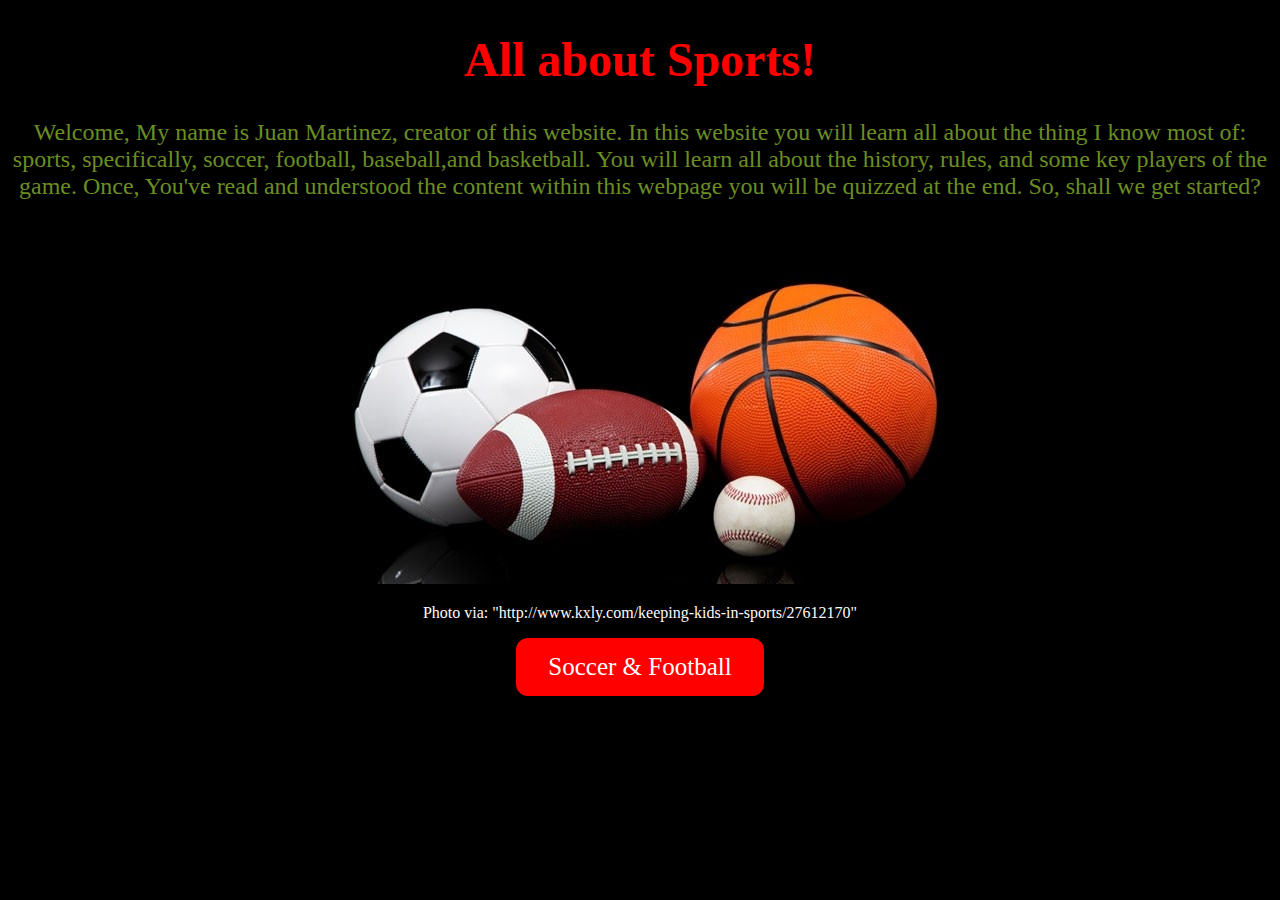
<file: index.html>
<!DOCTYPE html>
<!-- Juan Martinez-->
<html>
  <head>
    <link rel="stylesheet" type="text/css" href="project3.css"/>
      <script type="text/javascript" src="Project3.js"></script>
  </head>
        <body lang"en-US" class="background" >
            <center><h1> All about Sports!  </h1></center>
              <div class="p1">
                <P><center>Welcome, My name is Juan Martinez, creator of this website. In this website you will learn all about
                the thing I know most of: sports, specifically, soccer, football, baseball,and basketball. You
                will learn all about the history, rules, and some key players of the game. Once, You've read and understood
                the content within this webpage you will be quizzed at the end. So, shall we get started?</center> </p>
              </div>
            <center><img src="balls.jpg"><center>
          <div class="Photo">
          <p> Photo via: "http://www.kxly.com/keeping-kids-in-sports/27612170"</p>
        </div>
        <center><a class="link" href="p2p3.html"> Soccer &#38 Football</a> </center>
      </body>
</html>
</file>
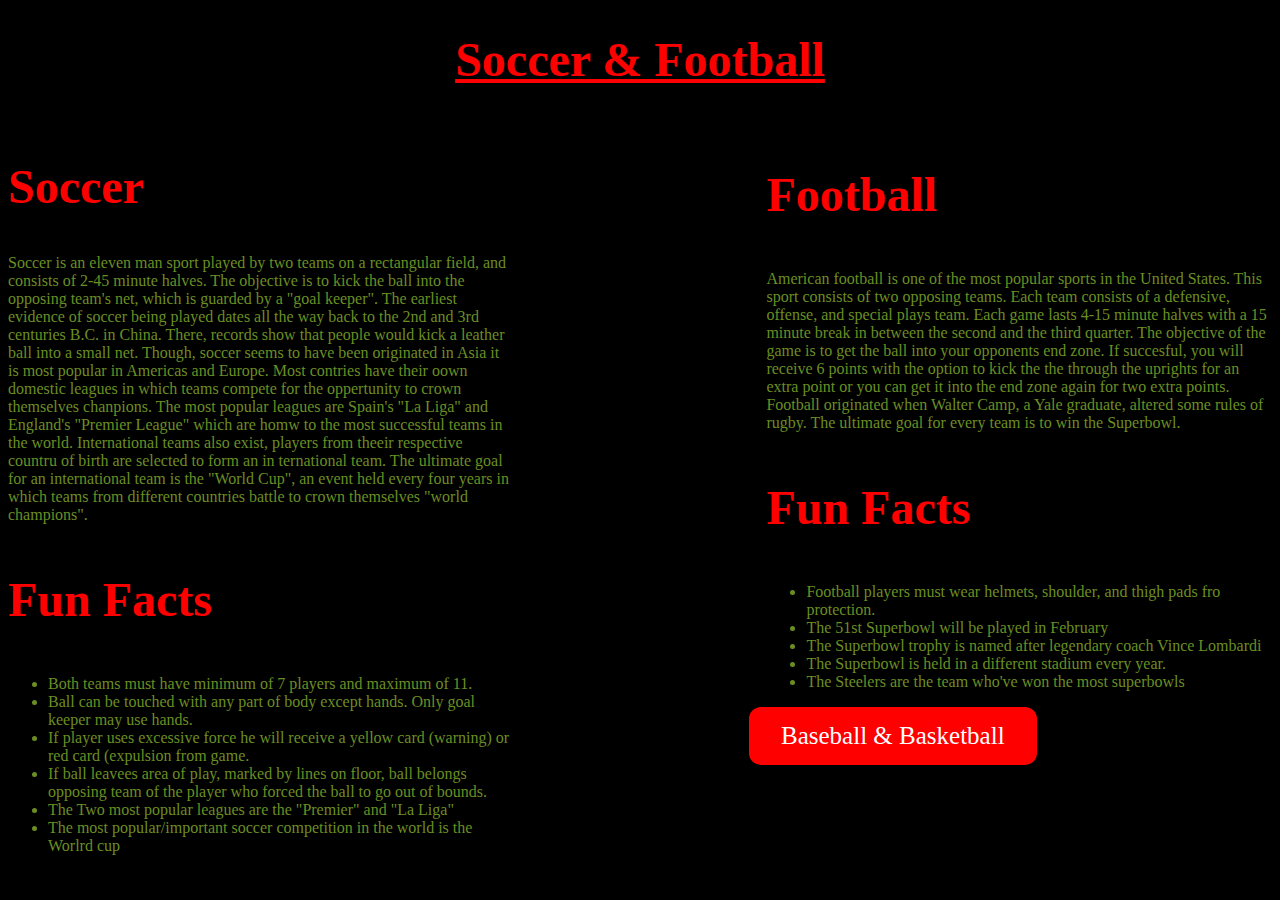
<file: p2p3.html>
<!DOCTYPE html>
<!-- Juan Martinez-->
<html>
  <head>
    <link rel="stylesheet" type="text/css" href="project3.css"/>
      <script type="text/javascript" src="Project3.js"></script>
  </head>
        <body lang"en-US" class="background" >
            <center><h1><u> Soccer &#38 Football  </u></h1></center>
        <div class="p2">
          <h2>Soccer</h2>
            <P> Soccer is an eleven man sport played by two teams on a rectangular field, and consists of 2-45 minute halves.
              The objective is to kick the ball into the opposing team's net, which is guarded by a "goal keeper".
              The earliest evidence of soccer being played dates all the way back to the 2nd and 3rd centuries B.C. in China.
              There, records show that people would kick a leather ball into a small net. Though, soccer seems to have been
              originated in Asia it is most popular in Americas and Europe. Most contries have their oown domestic
              leagues in which teams compete for the oppertunity to crown themselves chanpions. The most popular leagues
              are Spain's "La Liga" and England's "Premier League" which are homw to the most successful teams in the world.
              International teams also exist, players from theeir respective countru of birth are selected to form an
              in ternational team. The ultimate goal for an international team is the "World Cup", an event held every
              four years in which teams from different countries battle to crown themselves "world champions".
          </P>
          <h3>Fun Facts</h3>
          <ul>
            <li>Both teams must have minimum of 7 players and maximum of 11.</li>
            <li>Ball can be touched with any part of body except hands. Only goal keeper may use hands.</li>
            <li>If player uses excessive force he will receive a yellow card (warning) or red card (expulsion from game.</li>
            <li>If ball leavees area of play, marked by lines on floor, ball belongs opposing team of the player who
            forced the ball to go out of bounds.</li>
            <li>The Two most popular leagues are the "Premier" and "La Liga"</li>
            <li>The most popular/important soccer competition in the world is the Worlrd cup</li>
          </ul>
          </div>
          <div class="p3">
            <h3>Football</h3>
              <p>American football is one of the most popular sports in the United States. This sport consists of two opposing teams.
              Each team consists of a defensive, offense, and special plays team. Each game lasts 4-15 minute halves with a 15 minute
              break in between the second and the third quarter. The objective of the game is to get the ball into your opponents end
              zone. If succesful, you will receive 6 points with the option to kick the the through the uprights for an  extra point
              or you can get it into the end zone again for two extra points. Football originated when Walter Camp, a Yale graduate,
              altered some rules of rugby. The ultimate goal for every team is to win the Superbowl.  </P>
            <h3>Fun Facts</h3>
            <ul>
              <li>Football players must wear helmets, shoulder, and thigh pads fro protection.</li>
              <li>The 51st Superbowl will be played in February</li>
              <li>The Superbowl trophy is named after legendary coach Vince Lombardi</li>
              <li>The Superbowl is held in a different stadium every year.</li>
              <li>The Steelers are the team who've won the most superbowls</li>
            </ul>
          </div>
        <div>
          <center><a class="link" href="p3p3.html"> Baseball &#38 Basketball</a> </center>
        </div>
      </body>
</html>
</file>
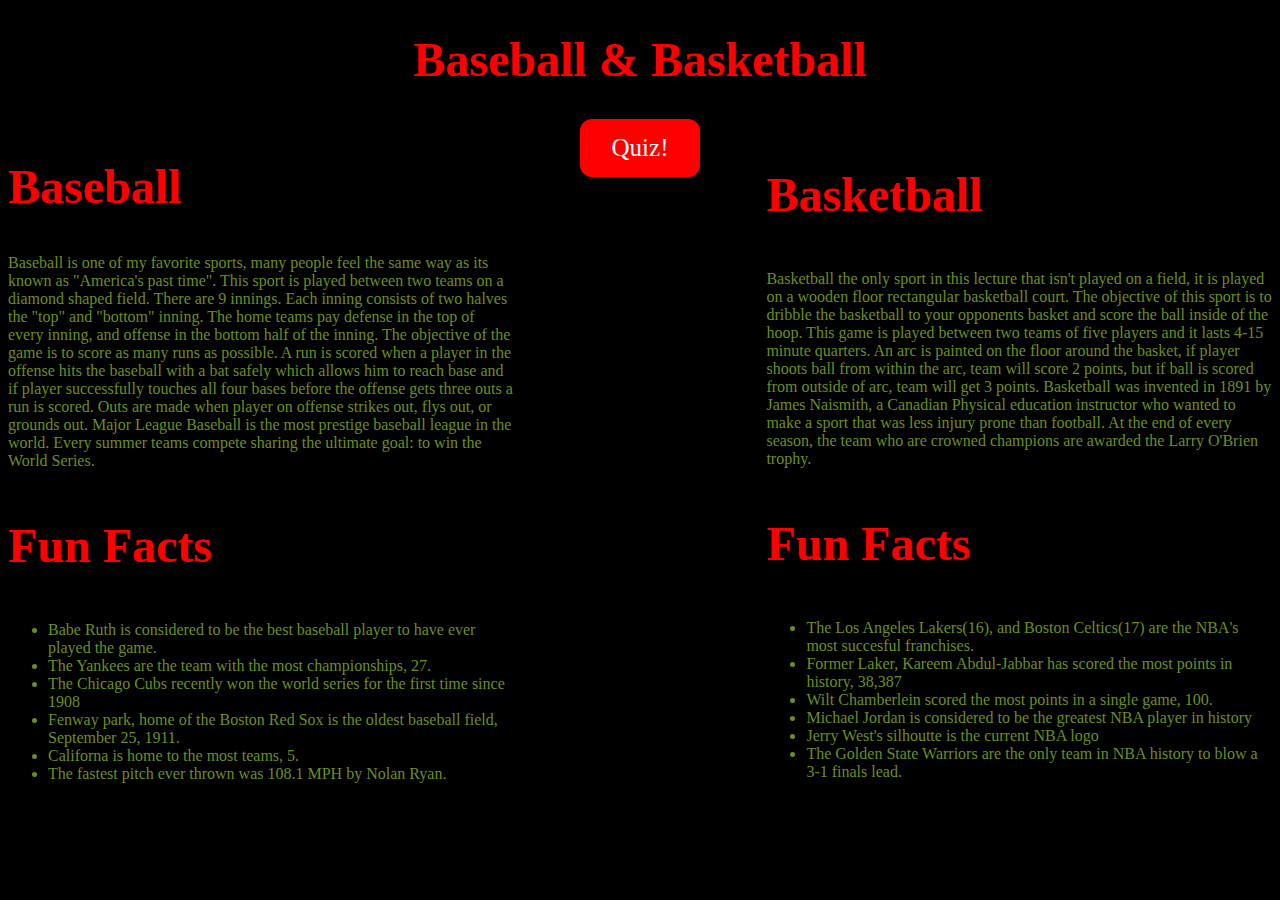
<file: p3p3.html>
<!-- Juan Martinez-->
<!DOCTYPE html>
<html>
  <head>
    <link rel="stylesheet" type="text/css" href="project3.css"/>
      <script type="text/javascript" src="Project3.js"></script>
  </head>
        <body lang"en-US" class="background" >
            <center><h1> Baseball &#38 Basketball  </h1></center>
        <div class="p2">
          <h2>Baseball</h2>
          <p> Baseball is one of my favorite sports, many people feel the same way as its known as "America's past time".
          This sport is played between two teams on a diamond shaped field. There are 9 innings. Each inning consists
          of two halves the "top" and "bottom" inning. The home teams pay defense in the top of every inning, and offense
          in the bottom half of the inning. The objective of the game is to score as many runs as possible. A run is
          scored when a player in the offense hits the baseball with a bat safely which allows him to reach base and
          if player successfully touches all four bases before the offense gets three outs a run is scored. Outs are made when
          player on offense strikes out, flys out, or grounds out.  Major League Baseball is the most prestige baseball
          league in the world. Every summer teams compete sharing the ultimate goal: to win the World Series.
          </p>
          <h3>Fun Facts</h3>
          <ul>
            <li>Babe Ruth is considered to be the best baseball player to have ever played the game.</li>
            <li>The Yankees are the team with the most championships, 27.</li>
            <li>The Chicago Cubs recently won the world series for the first time since 1908</li>
            <li>Fenway park, home of the Boston Red Sox is the oldest baseball field, September 25, 1911.</li>
            <li>Californa is home to the most teams, 5.</li>
            <li>The fastest pitch ever thrown was 108.1 MPH by Nolan Ryan.</li>
          </ul>
          </div>
          <div class="p3">
            <h3>Basketball</h3>
          <p>Basketball the only sport in this lecture that isn't played on a field, it is played on a wooden floor rectangular
            basketball court. The objective of this sport is to dribble the basketball to your opponents basket and score
            the ball inside of the hoop. This game is played between two teams of five players and it lasts 4-15 minute
            quarters. An arc is painted on the floor around the basket, if player shoots ball from within the arc, team
            will score 2 points, but if ball is scored from outside of arc, team will get 3 points. Basketball was invented
            in 1891 by James Naismith, a Canadian Physical education instructor who wanted to make a sport that was less
            injury prone than football. At the end of every season, the team who are crowned champions are awarded the
            Larry O'Brien trophy.
          </p>
          <h3>Fun Facts</h3>
          <ul>
            <li>The Los Angeles Lakers(16), and Boston Celtics(17) are the NBA's most succesful franchises. </li>
            <li>Former Laker, Kareem Abdul-Jabbar has scored the most points in history, 38,387</li>
            <li>Wilt Chamberlein scored the most points in a single game, 100.</li>
            <li>Michael Jordan is considered to be the greatest NBA player in history</li>
            <li>Jerry West's silhoutte is the current NBA logo</li>
            <li>The Golden State Warriors are the only team in NBA history to blow a 3-1 finals lead.</li>
          </div>
          <center><a class="link" href="quiz.html"> Quiz!</a> </center>
          </body>
</html>
</file>
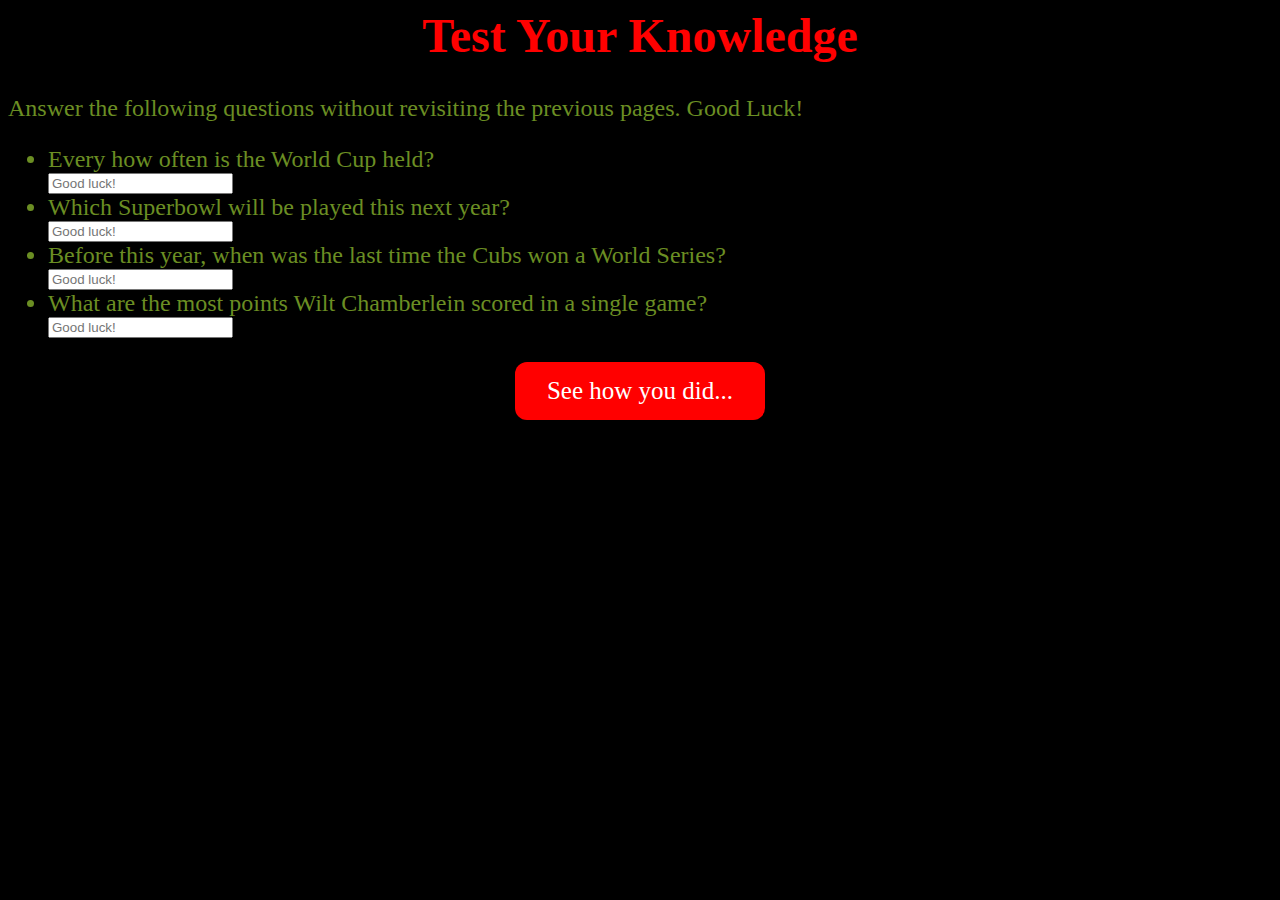
<file: quiz.html>
<!-- Juan Martinez-->
<html>
  <head>
    <link rel="stylesheet" type="text/css" href="project3.css"/>
      <script type="text/javascript" src="Project3.js"></script>
  </head>
        <body lang"en-US" class="background" >
            <center><h1> Test Your Knowledge</h1></center>
            <div class="ul">
            <p> Answer the following questions without revisiting the previous pages. Good Luck!</p>
          </div>
            <ul class="ul">
              <li>Every how often is the World Cup held?
                <div class="row myinput-row">
                      <label for ="answers" class= "col-sm-3 control-label;"></label>
                        <div class="col-sm-2">
                        <input type="text" id="Q1" class="form-control input-md"
                        placeholder ="Good luck!" onchange="test();"/>
                    <span id="Correct" class="control-label hidden message">
                  </span>
                </div>
              </li>
              <li>Which Superbowl will be played this next year?
                <div class="row myinput-row">
                      <label for ="answers" class= "col-sm-3 control-label;"></label>
                        <div class="col-sm-2">
                        <input type="text" id="Q2" class="form-control input-md"
                        placeholder ="Good luck!" onchange="test2();"/>
                    <span id="Correct" class="control-label hidden message">
                  </span>
                </div>
              </li>
              <li>Before this year, when was the last time the Cubs won a World Series?
                <div class="row myinput-row">
                      <label for ="answers" class= "col-sm-3 control-label;"></label>
                        <div class="col-sm-2">
                        <input type="text" id="Q3" class="form-control input-md"
                        placeholder ="Good luck!" onchange="test3();"/>
                    <span id="Correct" class="control-label hidden message">
                  </span>
                </div>
              </li>
              <li>What are the most points Wilt Chamberlein scored in a single game?
                <div class="row myinput-row">
                      <label for ="answers" class= "col-sm-3 control-label;"></label>
                        <div class="col-sm-2">
                        <input type="text" id="Q4" class="form-control input-md"
                        placeholder ="Good luck!" onchange="test4();"/>
                    <span id="Correct" class="control-label hidden message">
                  </span>
                </div>
              </li>
            </ul>
            <center><a class="link" href="results.html"> See how you did...</a> </center>
        </body>
</html>
</file>
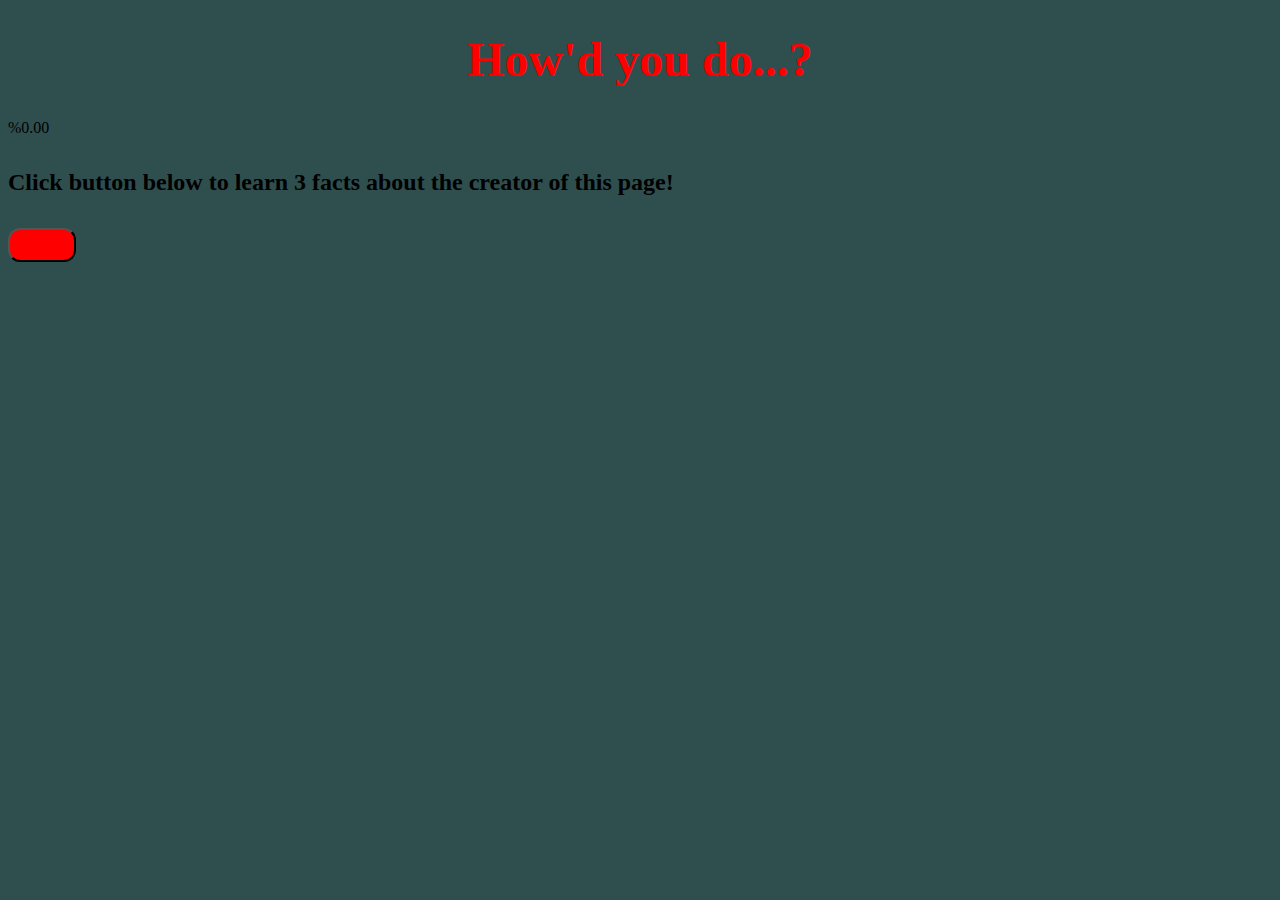
<file: results.html>
<!DOCTYPE html>
<!-- Juan Martinez-->
<html>
  <head>
    <link rel="stylesheet" type="text/css" href="project3.css"/>
    <script type="text/javascript" src="Project3.js"></script>
  </head>
    <body class="background2" onload="calculatescore();">
      <div class="Page 1">
        <center><h1>  How'd you do...?</h1><center>
      </div>
      <div class="result" id="Fsc">
        <div class="p2">
        <h2>Results:</h2>
      </div>
    </div>
    <h4>Click button below to learn 3 facts about the creator of this page!</h4>
        <button class="link" onclick="AboutCreator();" id="me" type="button">
      <span id="me"></span>
    </body>
  </html>
</file>
<file: project3.css>
/*Juan Martinez*/

h1 {color: red; font-family: comic sans MS; font-size: 300%;}
h2 {color: red; font-family: comic sans MS; font-size: 300%;}
h3{color: red; font-family: comic sans MS; font-size: 300%;}
h4{color: black; font-family: comic sans MS; font-size: 150%;}
.ul{color: OliveDrab ; font-family:comic sans MS; font-size:150%; }
.background{background-color: black;}
.background2{background-color: DarkSlateGrey;}
.p1{color: OliveDrab ; font-family: comic sans MS; font-size: 150%; margin: auto; }
.p2{color: OliveDrab; font-family: tahoma; width: 40%; float: left;}
.p3{color:OliveDrab; font-family: tahoma; width: 40%; float: right;}
.link {background-color: red;
    border-radius: 12px ;
    color: white;
    padding: 15px 32px;

    text-align: center;
    text-decoration: none;
    display: inline-block;
    font-size: 25px;}

  .Photo{color:snow; font-family: tahoma;}
</file>
